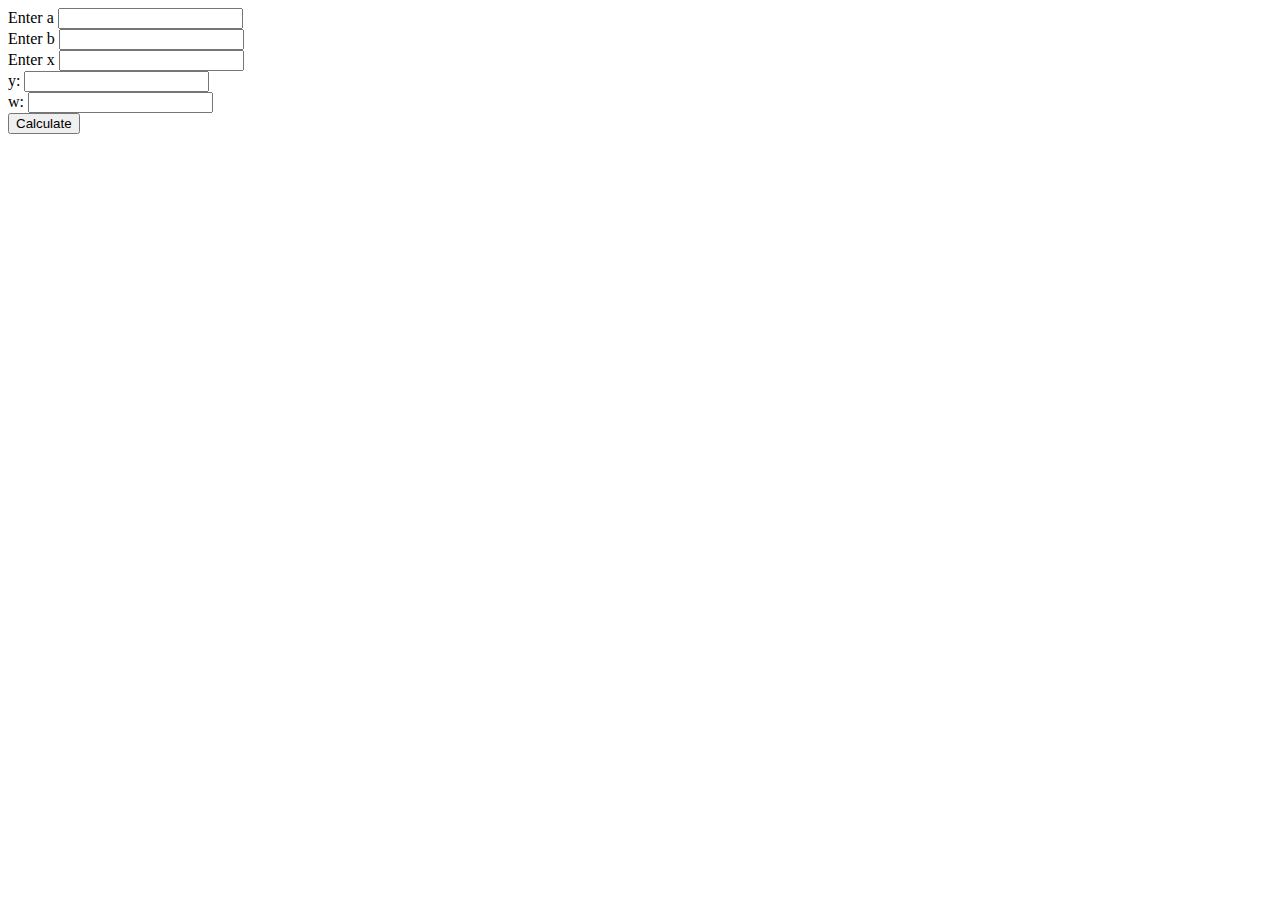
<file: lab3/index.html>
<html>
  <head>
    <meta http-equiv="x-ua-compatible" content="IE=10" />
    <script></script>
  </head>
  <body>
    <form name="forma">
      Enter a <input type="text" name="a" size="20" /> <br />
      Enter b <input type="text" name="b" size="20" /> <br />
      Enter x <input type="text" name="x" size="20" /> <br />
      y: <input type="text" name="y" size="20" /> <br />
      w: <input type="text" name="w" size="20" /> <br />
      <input id="btn" type="button" value="Calculate" /> <br />
    </form>

    <script src="./script.js"></script>
  </body>
</html>
</file>
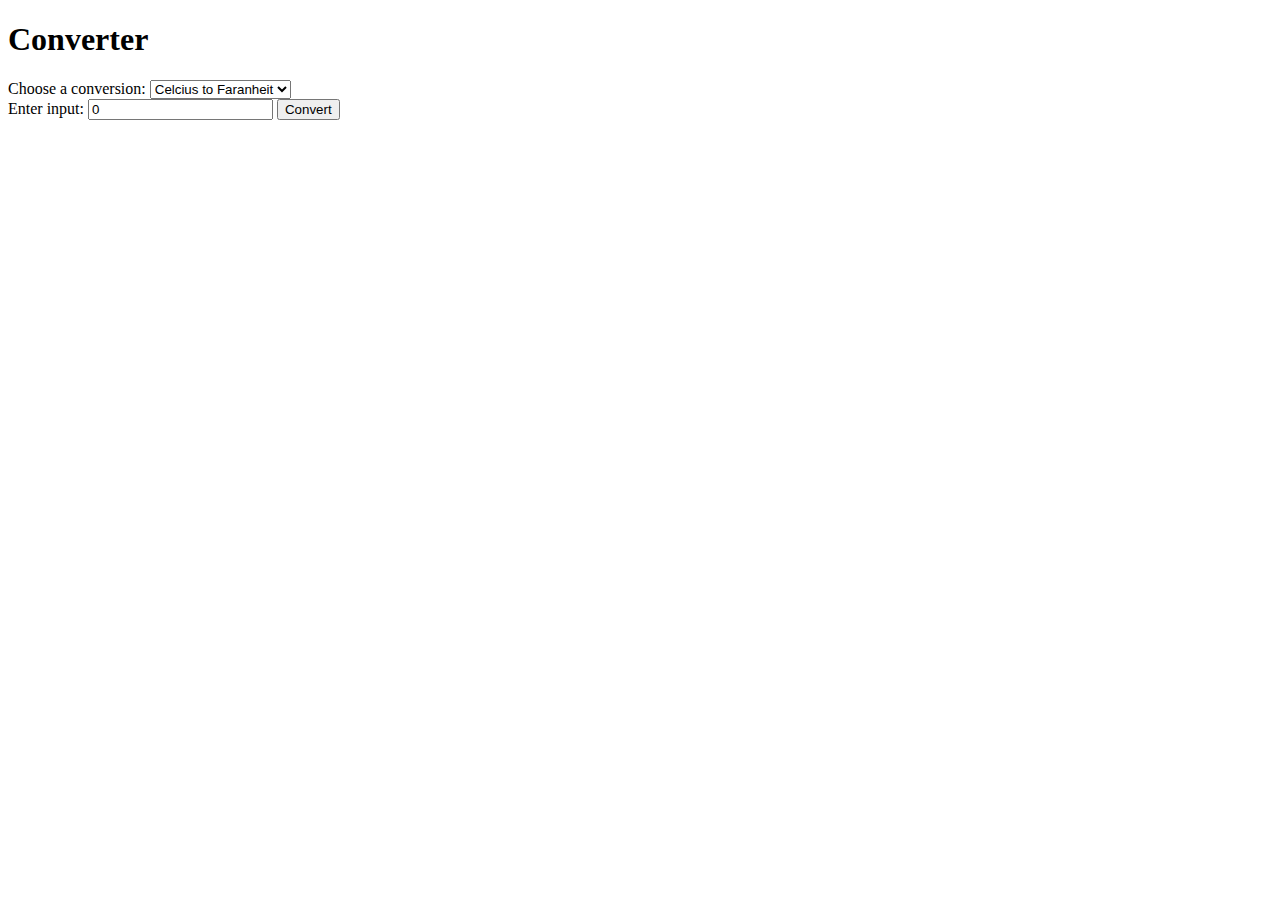
<file: lab4/index.html>
<!DOCTYPE html>
<html lang="en">
  <head>
    <meta charset="UTF-8">
    <meta name="viewport" content="width=device-width, initial-scale=1.0">
    <meta http-equiv="X-UA-Compatible" content="ie-edge">
    <title>Lab 4</title>
  </head>
  <body>
    <h1>Converter</h1>

    <label for="temperature">Choose a conversion:</label>

    <select id="temperature">
      <option value="c-to-f">Celcius to Faranheit</option>
      <option value="f-to-c">Faranheit to Celcius</option>
    </select>
    <br>
    <label>Enter input:</label>
    <input type="number" id="input" value="0"/>
    <button id="submit">Convert</button>
    <br>
    <span id="result"></span>
    <script src="main.js"></script>
  </body>
</html>
</file>
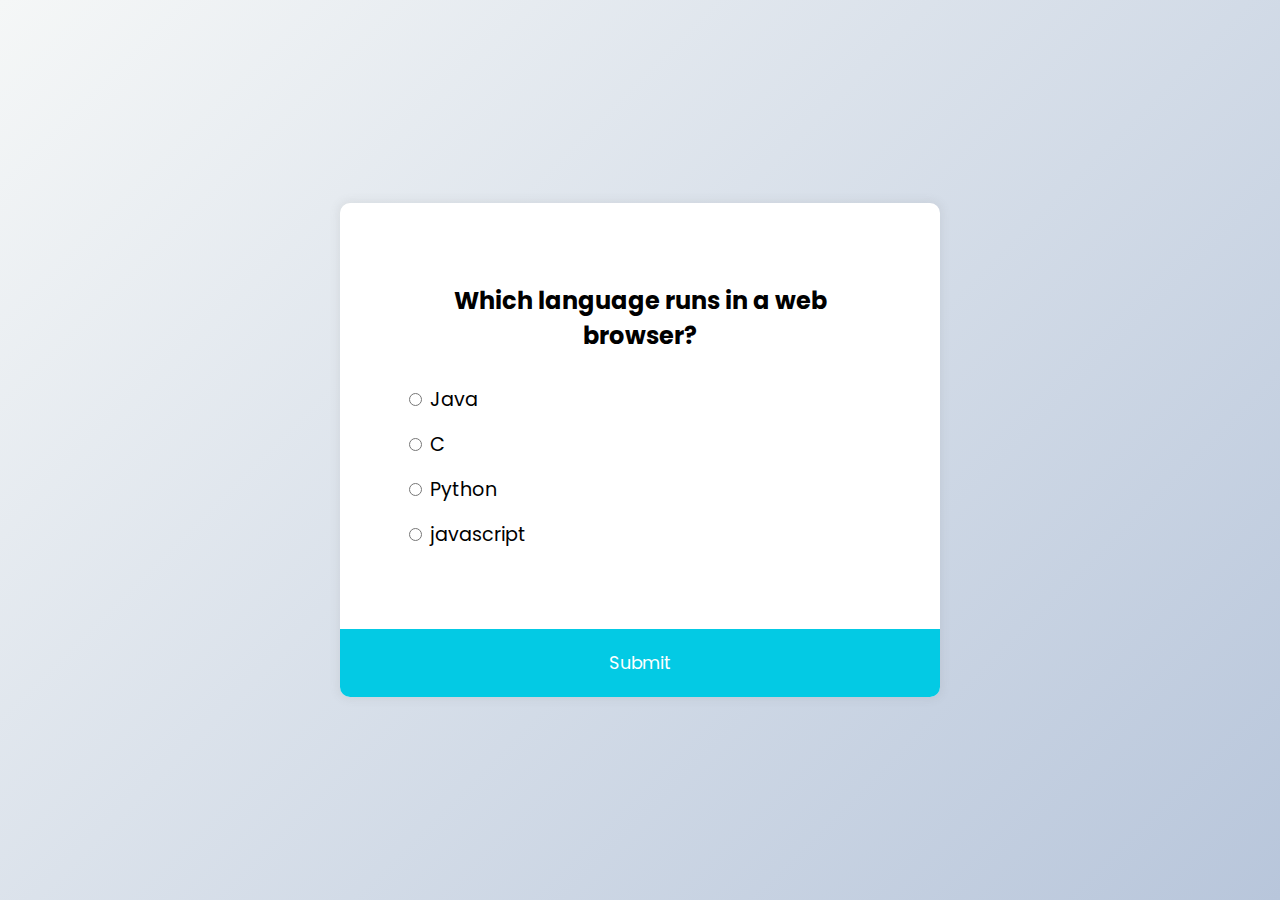
<file: lab5/index.html>
<!DOCTYPE html>
<html lang="en">
  <head>
    <meta charset="UTF-8" />
    <meta http-equiv="X-UA-Compatible" content="IE=edge" />
    <meta name="viewport" content="width=device-width, initial-scale=1.0" />
    <title>Document</title>
    <link rel="stylesheet" href="./style.css" />
  </head>
  <body>
    <div class="quiz-container" id="quiz">
      <div class="quiz-header">
        <h2 id="question">Question Text</h2>
        <ul>
          <li>
            <input type="radio" name="answer" id="a" class="answer" />
            <label for="a" id="a_text">Answer</label>
          </li>

          <li>
            <input type="radio" name="answer" id="b" class="answer" />
            <label for="b" id="b_text">Answer</label>
          </li>

          <li>
            <input type="radio" name="answer" id="c" class="answer" />
            <label for="c" id="c_text">Answer</label>
          </li>

          <li>
            <input type="radio" name="answer" id="d" class="answer" />
            <label for="d" id="d_text">Answer</label>
          </li>
        </ul>
      </div>

      <button id="submit">Submit</button>
    </div>

    <script src="./script.js"></script>
  </body>
</html>
</file>
<file: lab5/style.css>
@import url('https://fonts.googleapis.com/css2?family=Poppins:wght@200;300;400;500&display=swap');

* {
  box-sizing: border-box;
}
body {
  background-color: #b8c6db;
  background-image: linear-gradient(315deg, #b8c6db 0%, #f5f7f7 100%);
  font-family: 'Poppins', sans-serif;
  display: flex;
  align-items: center;
  justify-content: center;
  height: 100vh;
  overflow: hidden;
  margin: 0;
}
.quiz-container {
  background-color: #fff;
  border-radius: 10px;
  box-shadow: 0 0 10px 2px rgba(100, 100, 100, 0.1);
  width: 600px;
  overflow: hidden;
}
.quiz-header {
  padding: 4rem;
}
h2 {
  padding: 1rem;
  text-align: center;
  margin: 0;
}

ul {
  list-style-type: none;
  padding: 0;
}
ul li {
  font-size: 1.2rem;
  margin: 1rem 0;
}
ul li label {
  cursor: pointer;
}
button {
  background-color: #03cae4;
  color: #fff;
  border: none;
  display: block;
  width: 100%;
  cursor: pointer;
  font-size: 1.1rem;
  font-family: inherit;
  padding: 1.3rem;
}
button:hover {
  background-color: #04adc4;
}
button:focus {
  outline: none;
  background-color: #44b927;
}
</file>
